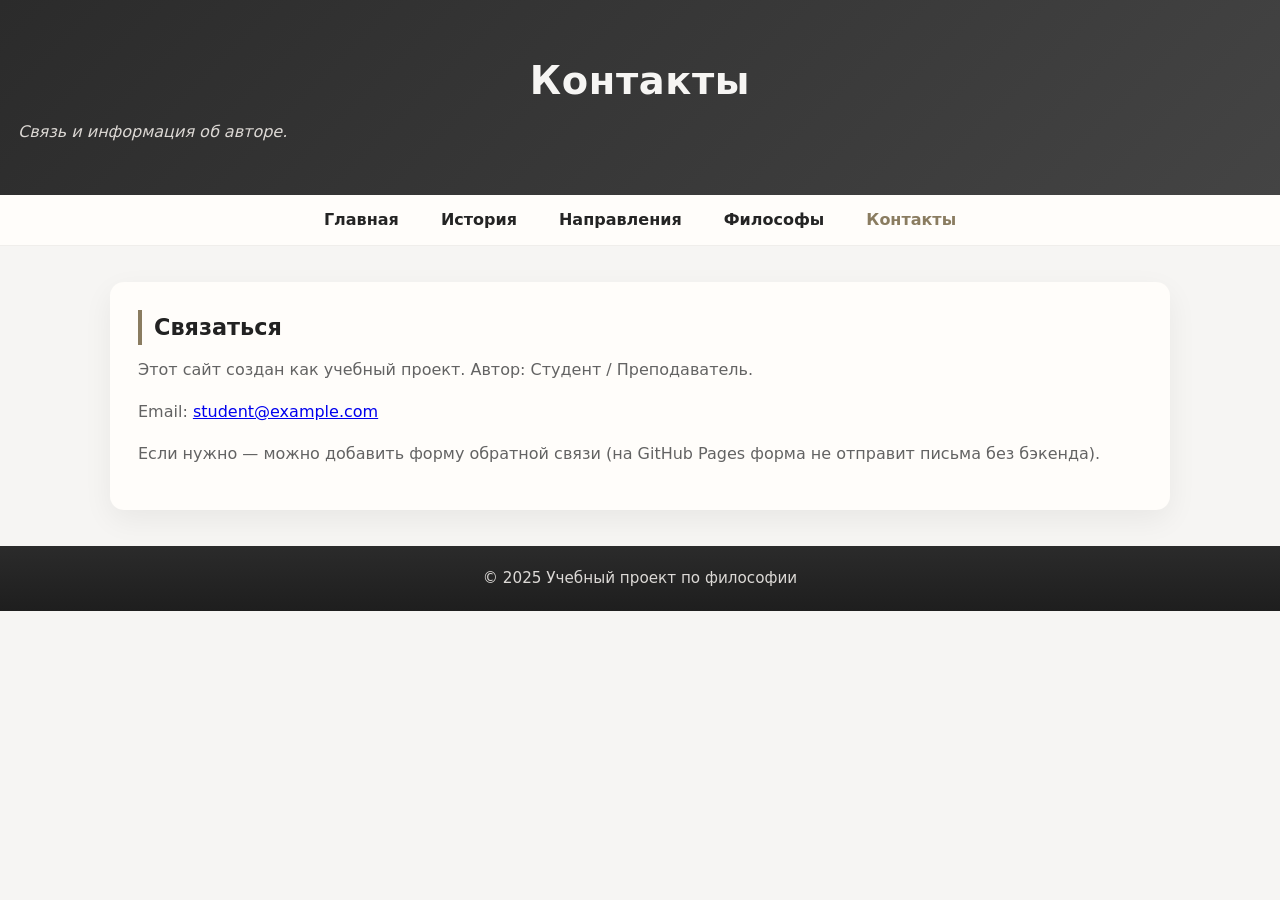
<file: contacts.html>
<!DOCTYPE html>
<html lang="ru">
<head>
  <meta charset="utf-8">
  <title>Контакты</title>
  <meta name="viewport" content="width=device-width,initial-scale=1">
  <link rel="stylesheet" href="style.css">
</head>
<body>
  <header>
    <h1>Контакты</h1>
    <p>Связь и информация об авторе.</p>
  </header>

  <nav>
    <a href="index.html">Главная</a>
    <a href="history.html">История</a>
    <a href="directions.html">Направления</a>
    <a href="philosophers.html">Философы</a>
    <a href="contacts.html" class="active">Контакты</a>
  </nav>

  <main>
    <h2>Связаться</h2>
    <p>Этот сайт создан как учебный проект. Автор: Студент / Преподаватель.</p>
    <p>Email: <a href="mailto:student@example.com">student@example.com</a></p>
    <p>Если нужно — можно добавить форму обратной связи (на GitHub Pages форма не отправит письма без бэкенда).</p>
  </main>

  <footer>
    © 2025 Учебный проект по философии
  </footer>
</body>
</html>
</file>
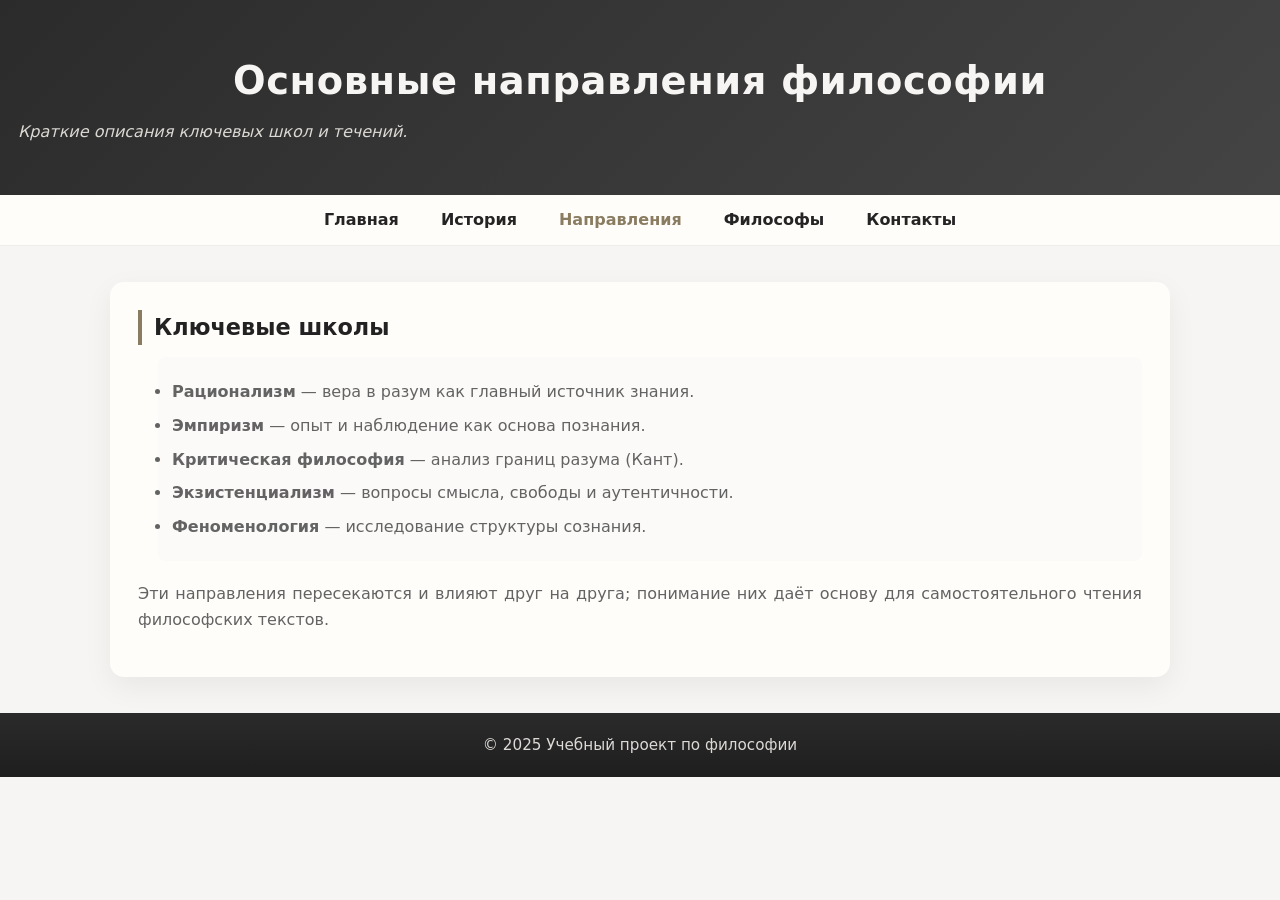
<file: directions.html>
<!DOCTYPE html>
<html lang="ru">
<head>
  <meta charset="utf-8">
  <title>Основные направления</title>
  <meta name="viewport" content="width=device-width,initial-scale=1">
  <link rel="stylesheet" href="style.css">
</head>
<body>
  <header>
    <h1>Основные направления философии</h1>
    <p>Краткие описания ключевых школ и течений.</p>
  </header>

  <nav>
    <a href="index.html">Главная</a>
    <a href="history.html">История</a>
    <a href="directions.html" class="active">Направления</a>
    <a href="philosophers.html">Философы</a>
    <a href="contacts.html">Контакты</a>
  </nav>

  <main>
    <h2>Ключевые школы</h2>
    <ul>
      <li><b>Рационализм</b> — вера в разум как главный источник знания.</li>
      <li><b>Эмпиризм</b> — опыт и наблюдение как основа познания.</li>
      <li><b>Критическая философия</b> — анализ границ разума (Кант).</li>
      <li><b>Экзистенциализм</b> — вопросы смысла, свободы и аутентичности.</li>
      <li><b>Феноменология</b> — исследование структуры сознания.</li>
    </ul>

    <p>Эти направления пересекаются и влияют друг на друга; понимание них даёт основу для самостоятельного чтения философских текстов.</p>
  </main>

  <footer>
    © 2025 Учебный проект по философии
  </footer>
</body>
</html>
</file>
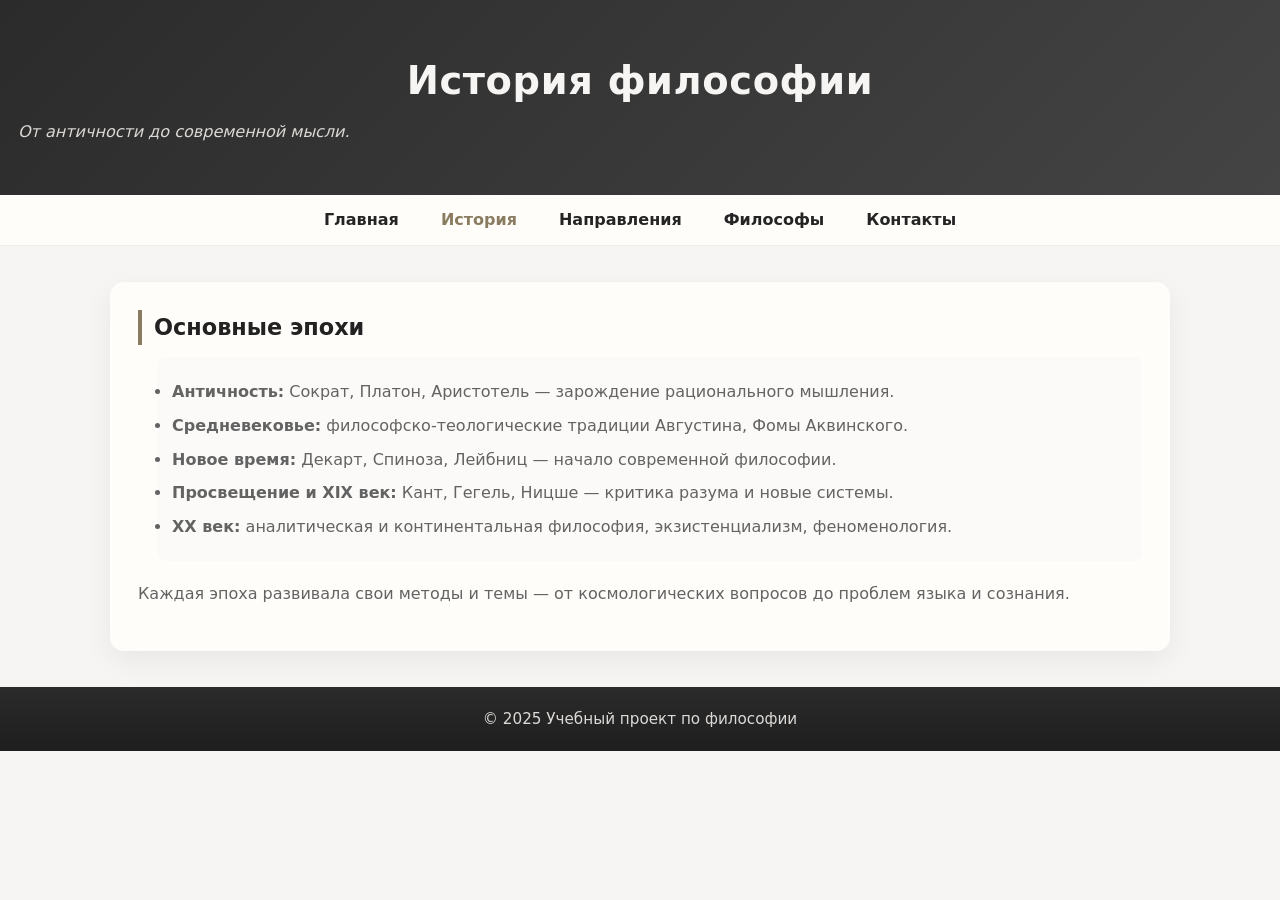
<file: history.html>
<!DOCTYPE html>
<html lang="ru">
<head>
  <meta charset="utf-8">
  <title>История философии</title>
  <meta name="viewport" content="width=device-width,initial-scale=1">
  <link rel="stylesheet" href="style.css">
</head>
<body>
  <header>
    <h1>История философии</h1>
    <p>От античности до современной мысли.</p>
  </header>

  <nav>
    <a href="index.html">Главная</a>
    <a href="history.html" class="active">История</a>
    <a href="directions.html">Направления</a>
    <a href="philosophers.html">Философы</a>
    <a href="contacts.html">Контакты</a>
  </nav>

  <main>
    <h2>Основные эпохи</h2>
    <ul>
      <li><b>Античность:</b> Сократ, Платон, Аристотель — зарождение рационального мышления.</li>
      <li><b>Средневековье:</b> филоcофско-теологические традиции Августина, Фомы Аквинского.</li>
      <li><b>Новое время:</b> Декарт, Спиноза, Лейбниц — начало современной философии.</li>
      <li><b>Просвещение и XIX век:</b> Кант, Гегель, Ницше — критика разума и новые системы.</li>
      <li><b>XX век:</b> аналитическая и континентальная философия, экзистенциализм, феноменология.</li>
    </ul>

    <p>Каждая эпоха развивала свои методы и темы — от космологических вопросов до проблем языка и сознания.</p>
  </main>

  <footer>
    © 2025 Учебный проект по философии
  </footer>
</body>
</html>
</file>
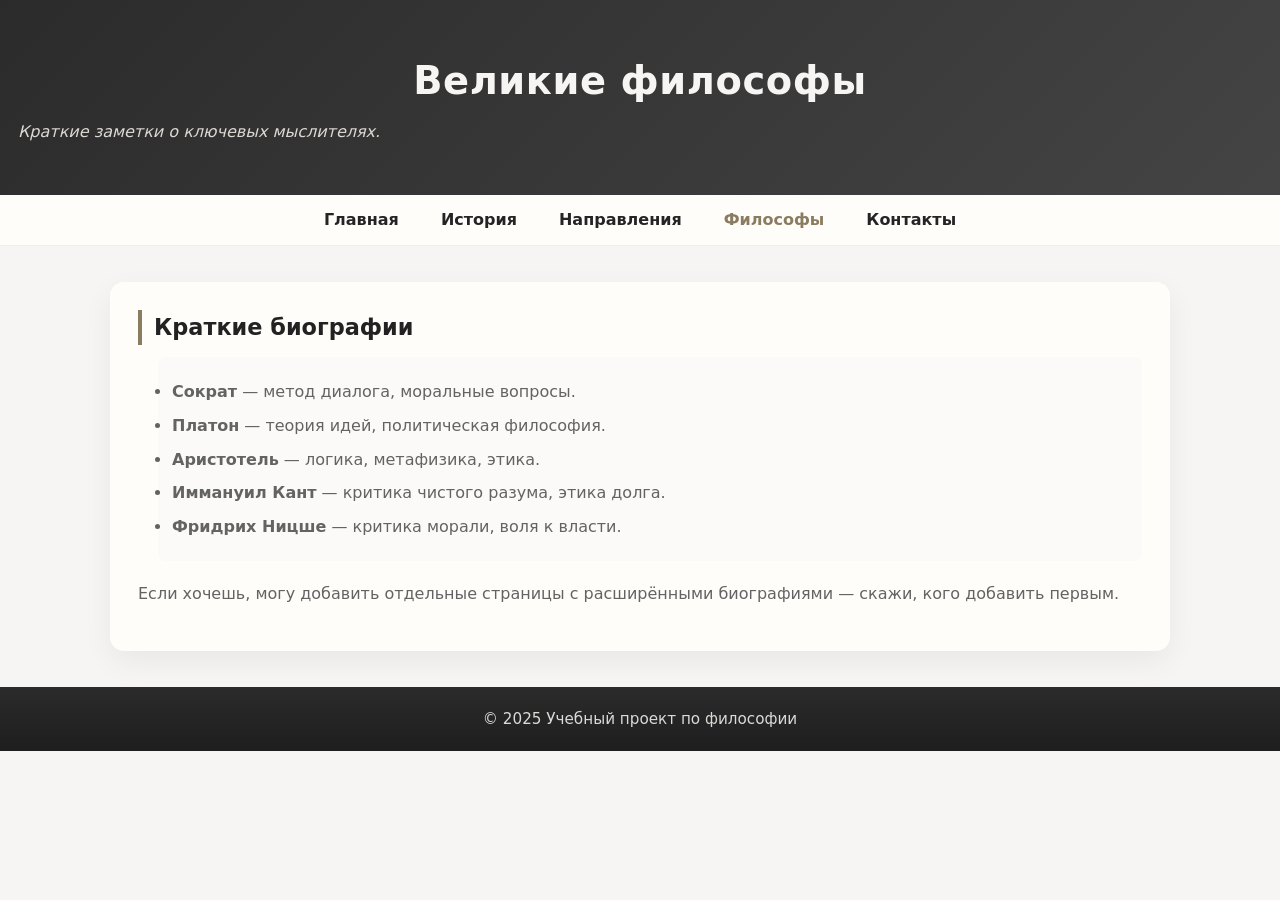
<file: philosophers.html>
<!DOCTYPE html>
<html lang="ru">
<head>
  <meta charset="utf-8">
  <title>Великие философы</title>
  <meta name="viewport" content="width=device-width,initial-scale=1">
  <link rel="stylesheet" href="style.css">
</head>
<body>
  <header>
    <h1>Великие философы</h1>
    <p>Краткие заметки о ключевых мыслителях.</p>
  </header>

  <nav>
    <a href="index.html">Главная</a>
    <a href="history.html">История</a>
    <a href="directions.html">Направления</a>
    <a href="philosophers.html" class="active">Философы</a>
    <a href="contacts.html">Контакты</a>
  </nav>

  <main>
    <h2>Краткие биографии</h2>
    <ul>
      <li><b>Сократ</b> — метод диалога, моральные вопросы.</li>
      <li><b>Платон</b> — теория идей, политическая философия.</li>
      <li><b>Аристотель</b> — логика, метафизика, этика.</li>
      <li><b>Иммануил Кант</b> — критика чистого разума, этика долга.</li>
      <li><b>Фридрих Ницше</b> — критика морали, воля к власти.</li>
    </ul>

    <p>Если хочешь, могу добавить отдельные страницы с расширёнными биографиями — скажи, кого добавить первым.</p>
  </main>

  <footer>
    © 2025 Учебный проект по философии
  </footer>
</body>
</html>
</file>
<file: style.css>
/* === style.css — минималистичный адаптивный стиль для сайта по философии === */
:root{
  --bg: #f6f5f3;
  --card: #fffdfa;
  --text: #222;
  --muted: #636363;
  --accent: #8a7c60;
  --dark: #242424;
}

*{box-sizing:border-box}
body{
  font-family: Inter, "Segoe UI", system-ui, -apple-system, "Helvetica Neue", Arial, sans-serif;
  margin:0;
  padding:0;
  background:var(--bg);
  color:var(--text);
  line-height:1.6;
  -webkit-font-smoothing:antialiased;
}

/* header */
header{
  background: linear-gradient(135deg, #2b2b2b, #444);
  color:#f6f5f3;
  text-align:center;
  padding:50px 18px;
  box-shadow:0 6px 18px rgba(0,0,0,0.16);
}
header h1{margin:0;font-size:2.4rem;letter-spacing:0.6px}
header p{margin:8px 0 0;color:#dcd8d4;font-style:italic}

/* nav */
nav{
  background:var(--card);
  display:flex;
  justify-content:center;
  gap:6px;
  flex-wrap:wrap;
  border-bottom:1px solid rgba(0,0,0,0.06);
}
nav a{
  display:block;
  padding:12px 18px;
  color:var(--dark);
  text-decoration:none;
  font-weight:600;
  transition:color .25s, transform .15s;
  position:relative;
}
nav a:hover{color:var(--accent); transform:translateY(-2px)}
nav a.active{color:var(--accent)}

/* main card */
main{
  max-width:1060px;
  margin:36px auto;
  padding:28px;
  background:var(--card);
  border-radius:14px;
  box-shadow:0 10px 30px rgba(20,20,20,0.06);
}

/* headings & text */
h2{
  margin:0 0 12px 0;
  font-size:1.4rem;
  border-left:4px solid var(--accent);
  padding-left:12px;
}
p{margin:0 0 16px 0;color:var(--muted);font-size:1rem;text-align:justify}

/* figure */
figure{margin:18px 0;text-align:center}
figure img{width:100%;max-width:900px;border-radius:12px;box-shadow:0 10px 30px rgba(0,0,0,0.12);display:block}
figcaption{margin-top:8px;color:#6b6660;font-size:0.95rem;font-style:italic}

/* lists */
ul{padding:14px;background:#fbfaf8;border-radius:8px;list-style:disc;margin:12px 0 20px 20px}
li{margin:8px 0;color:var(--muted)}

/* footer */
footer{
  background: linear-gradient(180deg, #2b2b2b, #1e1e1e);
  color:#dcd9d6;
  text-align:center;
  padding:20px;
  margin-top:30px;
  font-size:0.95rem;
}

/* buttons */
.button{
  display:inline-block;
  background:var(--accent);
  color:white;
  padding:10px 16px;
  border-radius:8px;
  text-decoration:none;
  font-weight:600;
  transition:background .2s, transform .12s;
}
.button:hover{background:#6f5f45; transform:translateY(-2px)}

/* responsive */
@media (max-width:900px){
  header{padding:40px 14px}
  header h1{font-size:2rem}
  main{margin:24px; padding:20px}
}
@media (max-width:600px){
  nav{flex-direction:column; gap:0}
  nav a{width:100%; text-align:center; border-bottom:1px solid rgba(0,0,0,0.04)}
  header{padding:34px 12px}
  header h1{font-size:1.6rem}
  main{padding:16px; border-radius:12px}
  figure img{border-radius:10px}
}
</file>
